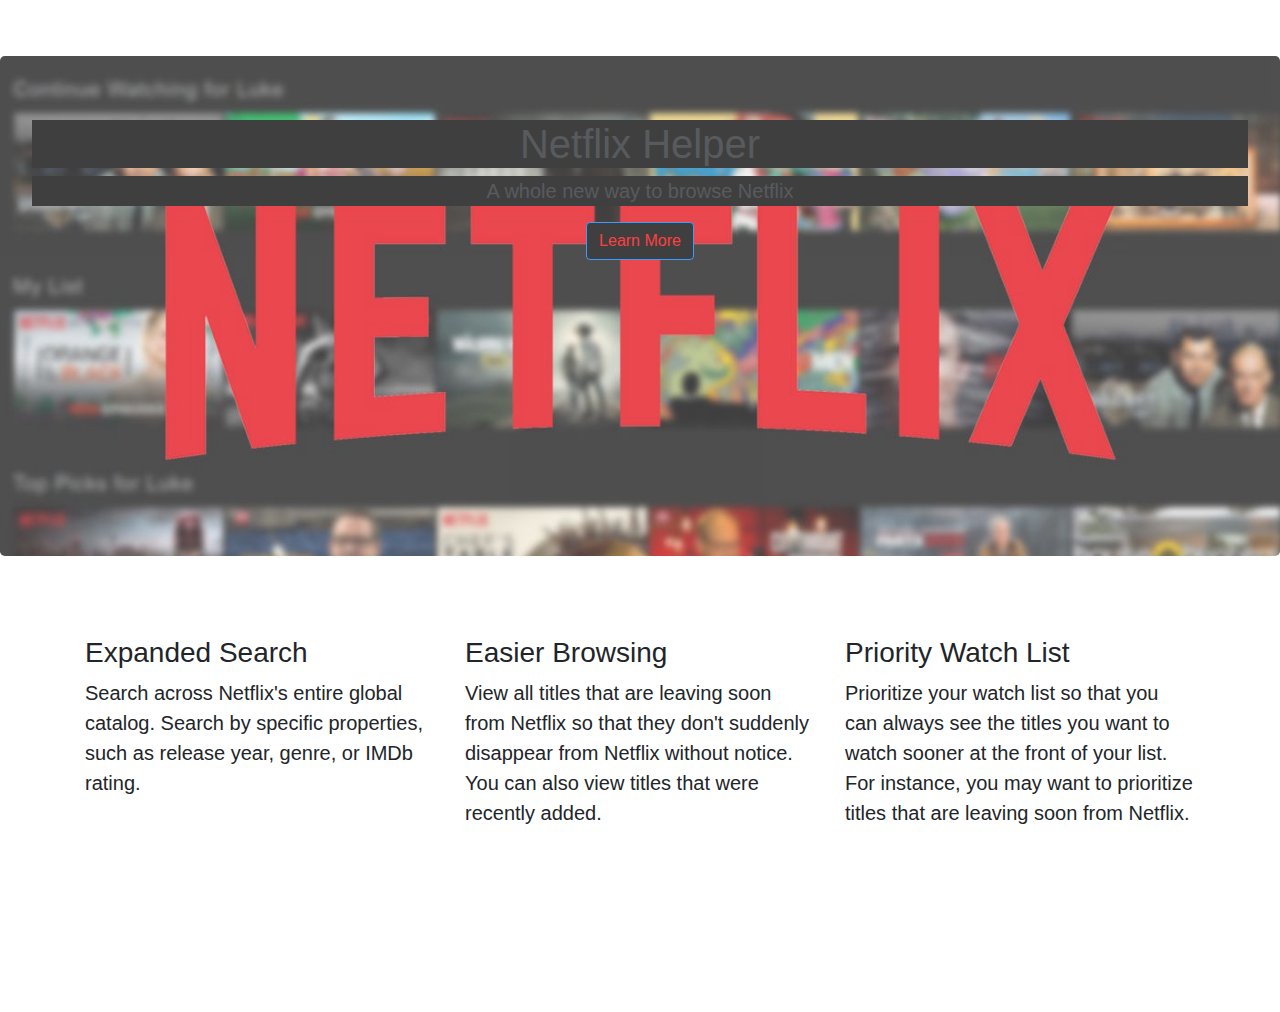
<file: index.html>
<!DOCTYPE html>
<html lang="en">
    <head>
        <meta charset="UTF-8">
        <meta name="viewport" content="width=device-width, initial-scale=1.0">
        <meta http-equiv="X-UA-Compatible" content="ie=edge">
        <title>Netflix Helper</title>
        <!-- Link Bootstrap 4 to this HTML file -->
        <link rel="stylesheet" href="https://stackpath.bootstrapcdn.com/bootstrap/4.3.1/css/bootstrap.min.css">
        <!-- Bootstrap Theme -->
        <link rel="stylesheet" href="https://bootswatch.com/4/darkly/bootstrap.min.css">
        <!-- Custom styles -->
        <link rel="stylesheet" href="style.css">
    </head>

	<body>
        <!-- NAVBAR -->
        <nav class="navbar navbar-expand-lg navbar-dark">
            <a class="navbar-brand" href="#">Netflix Helper</a>
            <div class="navbar-nav">
              <a class="nav-item nav-link active" href="#">Home</a>
              <a class="nav-item nav-link" href="./leaving-soon.html">Leaving Soon</a>
              <a class="nav-item nav-link" href="./recently-added.html">Recently Added</a>
              <a class="nav-item nav-link" href="./search-by-country.html">Search by Country</a>
            </div>
        </nav>

        <!-- HERO -->
        <div class="jumbotron text-center hero-background-img">
            <h1>Netflix Helper</h1>
            <p class="lead">A whole new way to browse Netflix</p>
            <a href="#learn-more" class="btn btn-primary">Learn More</a>
        </div>

        <!-- BENEFITS -->
        <section id="learn-more">
        <div class="container pb-5 pt-5">
            <div class="row">
                <div class="col-lg-4">
                    <h3>Expanded Search</h3>
                    <p class="lead">
                        Search across Netflix's entire global catalog. Search by specific properties, such as release year, genre, or IMDb rating.
                    </p>
                </div>
                <div class="col-lg-4">
                    <h3>Easier Browsing</h3>
                    <p class="lead">
                        View all titles that are leaving soon from Netflix so that they don't suddenly disappear from Netflix without notice. You can also view titles that were recently added.
                    </p>
                </div>
                <div class="col-lg-4">
                    <h3>Priority Watch List</h3>
                    <p class="lead">
                        Prioritize your watch list so that you can always see the titles you want to watch sooner at the front of your list. For instance, you may want to prioritize titles that are leaving soon from Netflix.
                    </p>
                </div>
            </div>
        </div>
        </section>

        <!-- CALL TO ACTION -->
        <!-- <div class="jumbotron text-center mb-0">
            <p class="lead mb-4">Sign Up for More Infomation</p>
            <div class="d-flex justify-content-center">
                <form action="#" class='form-inline'>
                    <input type="text" class="form-control mb-2 mr-sm-2" placeholder="Email">
                    <button type="submit" class="btn btn-primary mb-2">Submit</button>
                </form>
            </div>
        </div> -->

        <!-- FOOTER -->
        <!-- previously with bg-secondary -->
        <footer class="p-5 text-white">
            &copy; 2020 Netflix Helper Inc.
        </footer>

        <!-- JS Functionality -->
        <script src="https://cdn.jsdelivr.net/npm/bootstrap@5.0.0-beta1/dist/js/bootstrap.bundle.min.js" integrity="sha384-ygbV9kiqUc6oa4msXn9868pTtWMgiQaeYH7/t7LECLbyPA2x65Kgf80OJFdroafW" crossorigin="anonymous"></script>
    </body>
</html>
</file>
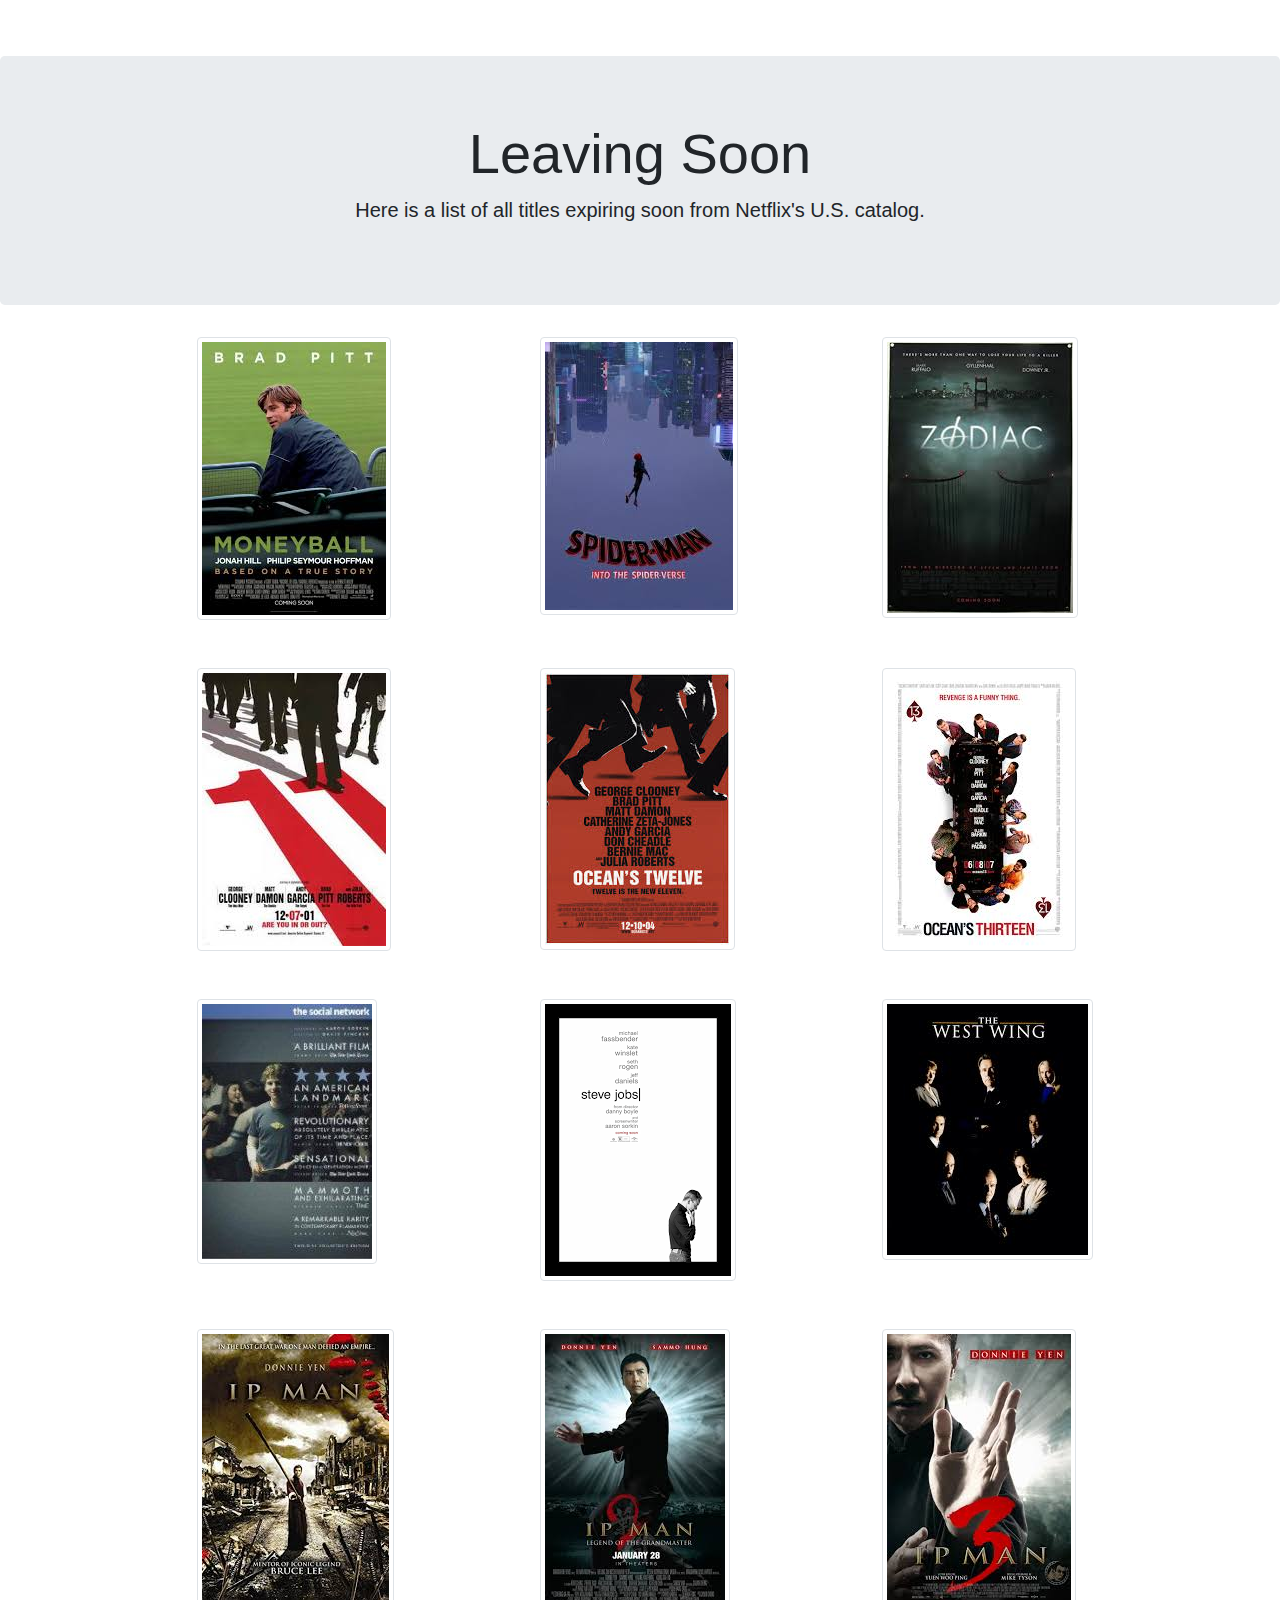
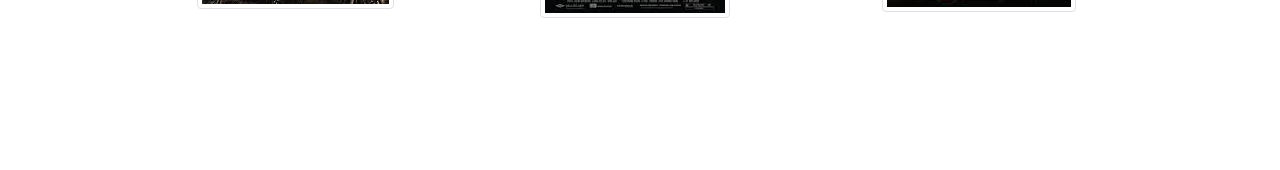
<file: leaving-soon.html>
<!DOCTYPE html>
<html lang="en">
    <head>
        <meta charset="UTF-8">
        <meta name="viewport" content="width=device-width, initial-scale=1.0">
        <meta http-equiv="X-UA-Compatible" content="ie=edge">
        <title>Netflix Helper</title>
        <!-- Link Bootstrap 4 to this HTML file -->
        <link rel="stylesheet" href="https://stackpath.bootstrapcdn.com/bootstrap/4.3.1/css/bootstrap.min.css">
        <!-- Bootstrap Theme -->
        <link rel="stylesheet" href="https://bootswatch.com/4/darkly/bootstrap.min.css">
        <!-- Custom styles -->
        <!-- <link rel="stylesheet" href="syles.css"> -->
    </head>

	<body>
        <!-- NAVBAR -->
        <!-- previously with bg-dark -->
        <nav class="navbar navbar-expand-lg navbar-dark">
            <a class="navbar-brand" href="#">Netflix Helper</a>
            <div class="navbar-nav">
              <a class="nav-item nav-link" href="./index.html">Home</a>
              <a class="nav-item nav-link active" href="#">Leaving Soon</a>
              <a class="nav-item nav-link" href="./recently-added.html">Recently Added</a>
              <a class="nav-item nav-link" href="./search-by-country.html">Search by Country</a>
            </div>
        </nav>

        <!-- Page Title -->
        <div class="jumbotron">
            <h1 class="display-4" style="text-align:center;">Leaving Soon</h1>
            <p class="lead" style="text-align:center;">Here is a list of all titles expiring soon from Netflix's U.S. catalog.</p>
        </div>

        <!-- Image grid -->
        <!-- <div class="images">
        </div> -->
        <div class="container">
            <div class="row" style="padding: 0 0 3em 7em;">
              <div class="col-sm">
                <img src="./images/Moneyball.jpg" alt="Moneyball" class="img-thumbnail">
              </div>
              <div class="col-sm">
                <img src="./images/Spiderverse.jpg" alt="Spider-Man: Into the Spider-Verse" class="img-thumbnail">
              </div>
              <div class="col-sm">
                <img src="./images/Zodiac.jpg" alt="Zodiac" class="img-thumbnail">
              </div>
            </div>
            <div class="row" style="padding: 0 0 3em 7em;">
                <div class="col-sm">
                    <img src="./images/Oceans11.jpg" alt="Ocean's Eleven" class="img-thumbnail">
                </div>
                <div class="col-sm">
                    <img src="./images/Oceans12.jpg" alt="Ocean's Twelve" class="img-thumbnail">
                </div>
                <div class="col-sm">
                    <img src="./images/Oceans13.jpg" alt="Ocean's Thirteen" class="img-thumbnail">
                </div>
            </div>
            <div class="row" style="padding: 0 0 3em 7em;">
                <div class="col-sm">
                  <img src="./images/SocialNetwork.jpg" alt="The Social Network" class="img-thumbnail">
                </div>
                <div class="col-sm">
                  <img src="./images/SteveJobs.png" alt="Steve Jobs" class="img-thumbnail">
                </div>
                <div class="col-sm">
                  <img src="./images/WestWing.jpg" alt="The West Wing" class="img-thumbnail">
                </div>
              </div>
            <div class="row" style="padding: 0 0 2em 7em;">
                <div class="col-sm">
                    <img src="./images/IpMan.jpg" alt="Ip Man" class="img-thumbnail">
                </div>
                <div class="col-sm">
                    <img src="./images/IpMan2.jpg" alt="Ip Man 2" class="img-thumbnail">
                </div>
                <div class="col-sm">
                    <img src="./images/IpMan3.jpg" alt="Ip Man 3" class="img-thumbnail">
                </div>
            </div>
          </div>

        <!-- FOOTER -->
        <!-- previously with bg-secondary -->
        <footer class="p-5 text-white">
            &copy; 2020 Netflix Helper Inc.
        </footer>

        <!-- JS Functionality -->
        <script src="https://cdn.jsdelivr.net/npm/bootstrap@5.0.0-beta1/dist/js/bootstrap.bundle.min.js" integrity="sha384-ygbV9kiqUc6oa4msXn9868pTtWMgiQaeYH7/t7LECLbyPA2x65Kgf80OJFdroafW" crossorigin="anonymous"></script>
    </body>
</html>
</file>
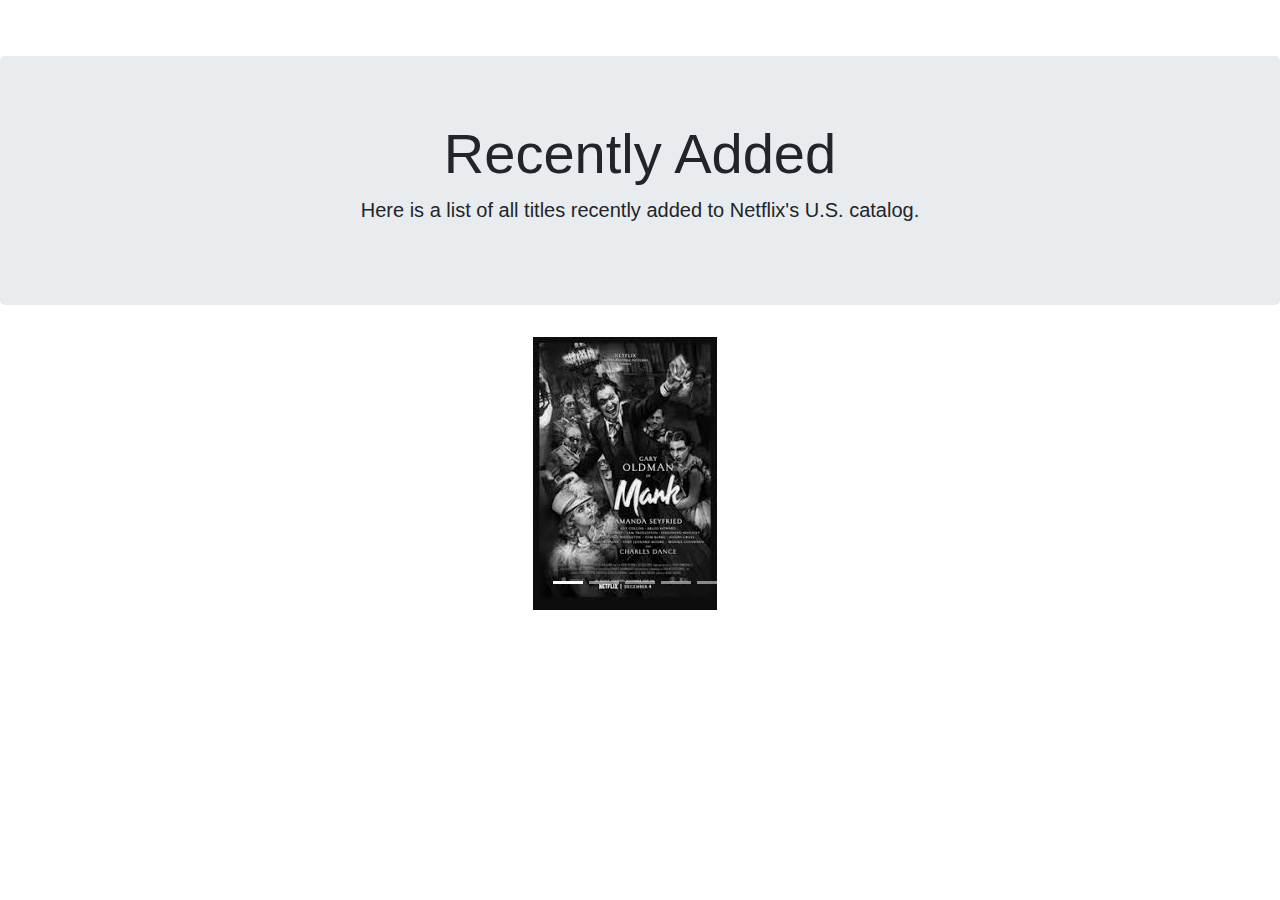
<file: recently-added.html>
<!DOCTYPE html>
<html lang="en">
    <head>
        <meta charset="UTF-8">
        <meta name="viewport" content="width=device-width, initial-scale=1.0">
        <meta http-equiv="X-UA-Compatible" content="ie=edge">
        <title>Netflix Helper</title>
        <!-- Link Bootstrap 4 to this HTML file -->
        <link rel="stylesheet" href="https://stackpath.bootstrapcdn.com/bootstrap/4.3.1/css/bootstrap.min.css">
        <!-- Bootstrap Theme -->
        <link rel="stylesheet" href="https://bootswatch.com/4/darkly/bootstrap.min.css">
        <!-- Custom styles -->
        <!-- <link rel="stylesheet" href="syles.css"> -->
    </head>

	<body>
        <!-- NAVBAR -->
        <!-- previously with bg-dark -->
        <nav class="navbar navbar-expand-lg navbar-dark">
            <a class="navbar-brand" href="#">Netflix Helper</a>
            <div class="navbar-nav">
              <a class="nav-item nav-link" href="./index.html">Home</a>
              <a class="nav-item nav-link" href="./leaving-soon.html">Leaving Soon</a>
              <a class="nav-item nav-link active" href="#">Recently Added</a>
              <a class="nav-item nav-link" href="./search-by-country.html">Search by Country</a>
            </div>
        </nav>

        <!-- Page Title -->
        <div class="jumbotron">
            <h1 class="display-4" style="text-align:center;">Recently Added</h1>
            <p class="lead" style="text-align:center;">Here is a list of all titles recently added to Netflix's U.S. catalog.</p>
        </div>

        <!-- Carousel of titles -->
        <div id="carouselExampleCaptions" class="carousel slide" data-bs-ride="carousel">
            <ol class="carousel-indicators">
              <li data-bs-target="#carouselExampleCaptions" data-bs-slide-to="0" class="active"></li>
              <li data-bs-target="#carouselExampleCaptions" data-bs-slide-to="1"></li>
              <li data-bs-target="#carouselExampleCaptions" data-bs-slide-to="2"></li>
              <li data-bs-target="#carouselExampleCaptions" data-bs-slide-to="3"></li>
              <li data-bs-target="#carouselExampleCaptions" data-bs-slide-to="4"></li>
            </ol>
            <div class="carousel-inner">
              <div class="carousel-item active offset-lg-5">
                <img src="./images/Mank.jpg" class="d-block w-20" alt="Mank">
              </div>
              <div class="carousel-item offset-lg-5">
                <img src="./images/Big-Mouth-S4.jpg" class="d-block w-20" alt="Big Mouth Season 4">
              </div>
              <div class="carousel-item offset-lg-5">
                <img src="./images/Trial-Chi-7.jpg" class="d-block w-20" alt="The Trial of the Chicago 7">
              </div>
              <div class="carousel-item offset-lg-5">
                <img src="./images/Hillbilly-Elegy.jpg" class="d-block w-20" alt="Hillbilly Elegy">
              </div>
              <div class="carousel-item offset-lg-5">
                <img src="./images/Devil-All-Time.jpg" class="d-block w-20" alt="The Devil All the Time">
              </div>
            </div>
            <a class="carousel-control-prev" href="#carouselExampleCaptions" role="button" data-bs-slide="prev">
              <span class="carousel-control-prev-icon" aria-hidden="true"></span>
              <span class="visually-hidden">Previous</span>
            </a>
            <a class="carousel-control-next" href="#carouselExampleCaptions" role="button" data-bs-slide="next">
              <span class="carousel-control-next-icon" aria-hidden="true"></span>
              <span class="visually-hidden">Next</span>
            </a>
        </div>

        <!-- FOOTER -->
        <!-- previously with bg-secondary -->
        <footer class="p-5 text-white">
            &copy; 2020 Netflix Helper Inc.
        </footer>
    </body>

    <!-- JS Functionality -->
    <script src="https://cdn.jsdelivr.net/npm/bootstrap@5.0.0-beta1/dist/js/bootstrap.bundle.min.js" integrity="sha384-ygbV9kiqUc6oa4msXn9868pTtWMgiQaeYH7/t7LECLbyPA2x65Kgf80OJFdroafW" crossorigin="anonymous"></script>
</html>
</file>
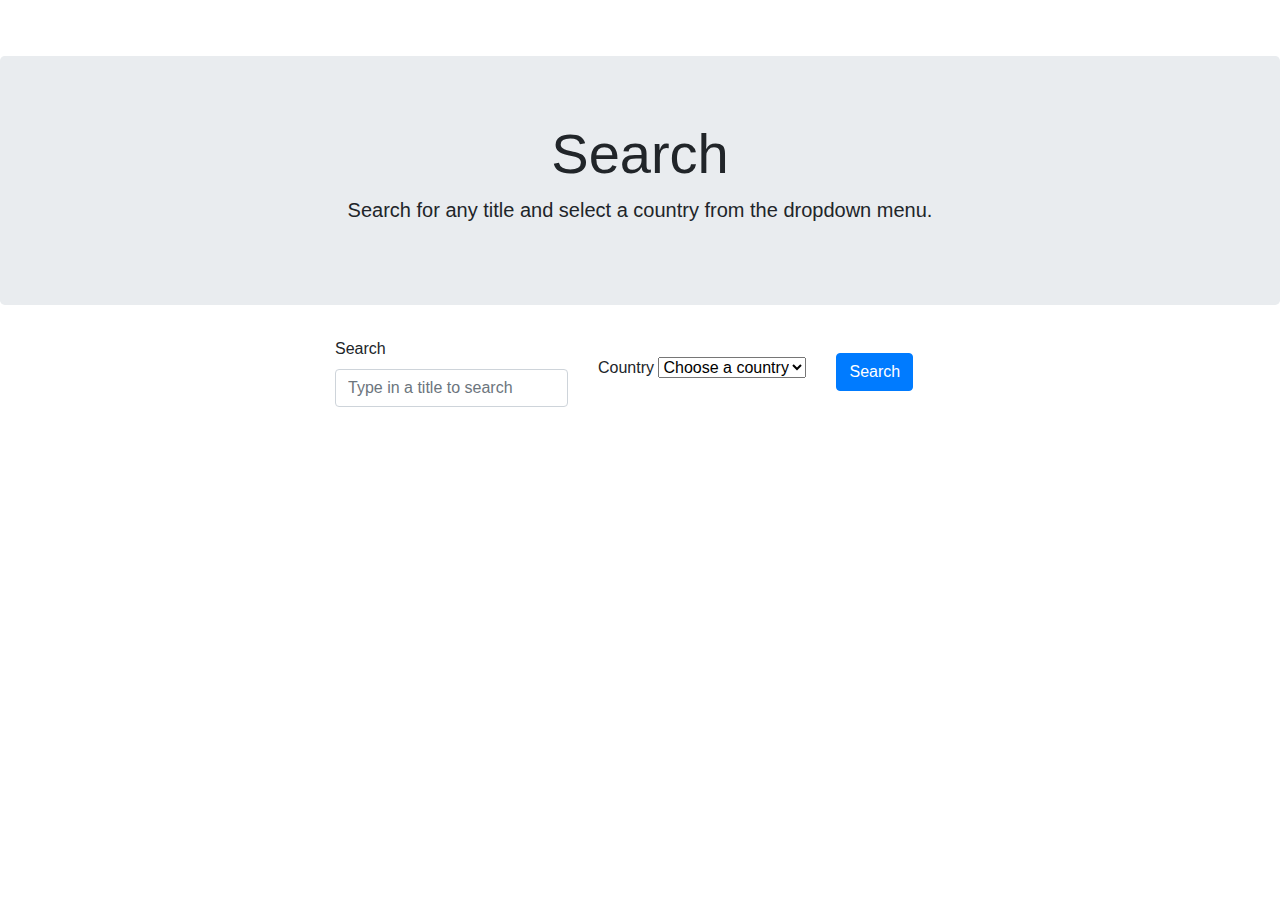
<file: search-by-country.html>
<!DOCTYPE html>
<html lang="en">
    <head>
        <meta charset="UTF-8">
        <meta name="viewport" content="width=device-width, initial-scale=1.0">
        <meta http-equiv="X-UA-Compatible" content="ie=edge">
        <title>Netflix Helper</title>
        <!-- Link Bootstrap 4 to this HTML file -->
        <link rel="stylesheet" href="https://stackpath.bootstrapcdn.com/bootstrap/4.3.1/css/bootstrap.min.css">
        <!-- Bootstrap Theme -->
        <link rel="stylesheet" href="https://bootswatch.com/4/darkly/bootstrap.min.css">
        <!-- Custom styles -->
        <!-- <link rel="stylesheet" href="syles.css"> -->
    </head>

	<body>
        <!-- NAVBAR -->
        <!-- previously with bg-dark -->
        <nav class="navbar navbar-expand-lg navbar-dark">
            <a class="navbar-brand" href="#">Netflix Helper</a>
            <div class="navbar-nav">
              <a class="nav-item nav-link" href="./index.html">Home</a>
              <a class="nav-item nav-link" href="./leaving-soon.html">Leaving Soon</a>
              <a class="nav-item nav-link" href="./recently-added.html">Recently Added</a>
              <a class="nav-item nav-link active" href="#">Search by Country</a>
            </div>
        </nav>

        <!-- Page Title -->
        <div class="jumbotron">
            <h1 class="display-4" style="text-align:center;">Search</h1>
            <p class="lead" style="text-align:center;">Search for any title and select a country from the dropdown menu.</p>
        </div>

        <form class="row gy-2 gx-3 align-items-center offset-md-3">
            <!-- Search field -->
            <div class="col-auto">
                <label class="visually-hidden" for="autoSizingInput">Search</label>
                <input type="text" class="form-control" id="autoSizingInput" placeholder="Type in a title to search">
            </div>
            <!-- Dropdown menu -->
            <div class="col-auto">
                <label class="visually-hidden" for="autoSizingSelect">Country</label>
                <select class="form-select" id="autoSizingSelect">
                <option selected>Choose a country</option>
                <option value="U.S.">U.S.</option>
                <option value="U.K.">U.K.</option>
                <option value="Mexico">Mexico</option>
                <option value="Spain">Spain</option>
                <option value="Italy">Italy</option>
                <option value="Australia">Australia</option>
                <option value="New Zealand">New Zealand</option>
                <option value="Egypt">Egypt</option>
                <option value="Russia">Russia</option>
                <option value="Brazil">Brazil</option>
                <option value="India">India</option>
                <option value="Chile">Chile</option>
                <option value="Argentina">Argentina</option>
                <option value="France">France</option>
                <option value="Germany">Germany</option>
                <option value="South Africa">South Africa</option>
                <option value="Japan">Japan</option>
                <option value="Vietnam">Vietnam</option>
                <option value="Turkey">Turkey</option>
                <option value="Greece">Greece/option>
                <option value="Iceland">Iceland</option>
                </select>
            </div>
            <!-- Submit button -->
            <div class="col-auto">
                <button type="submit" class="btn btn-primary">Search</button>
            </div>
        </form>
        

        <!-- FOOTER -->
        <!-- previously with bg-secondary -->
        <footer class="p-5 text-white">
            &copy; 2020 Netflix Helper Inc.
        </footer>

        <!-- JS Functionality -->
        <script src="https://cdn.jsdelivr.net/npm/bootstrap@5.0.0-beta1/dist/js/bootstrap.bundle.min.js" integrity="sha384-ygbV9kiqUc6oa4msXn9868pTtWMgiQaeYH7/t7LECLbyPA2x65Kgf80OJFdroafW" crossorigin="anonymous"></script>
    </body>
</html>
</file>
<file: style.css>
.jumbotron {
    background-image: url( './images/Netflix-logo-2.jpg' );
    opacity: 0.75;
    background-size: cover;
    background-position: center;
    height: 500px;
}

.jumbotron > h1, .jumbotron > p {
    background-color: black;
}

.btn {
    color: red;
    background-color: black;
}
</file>
